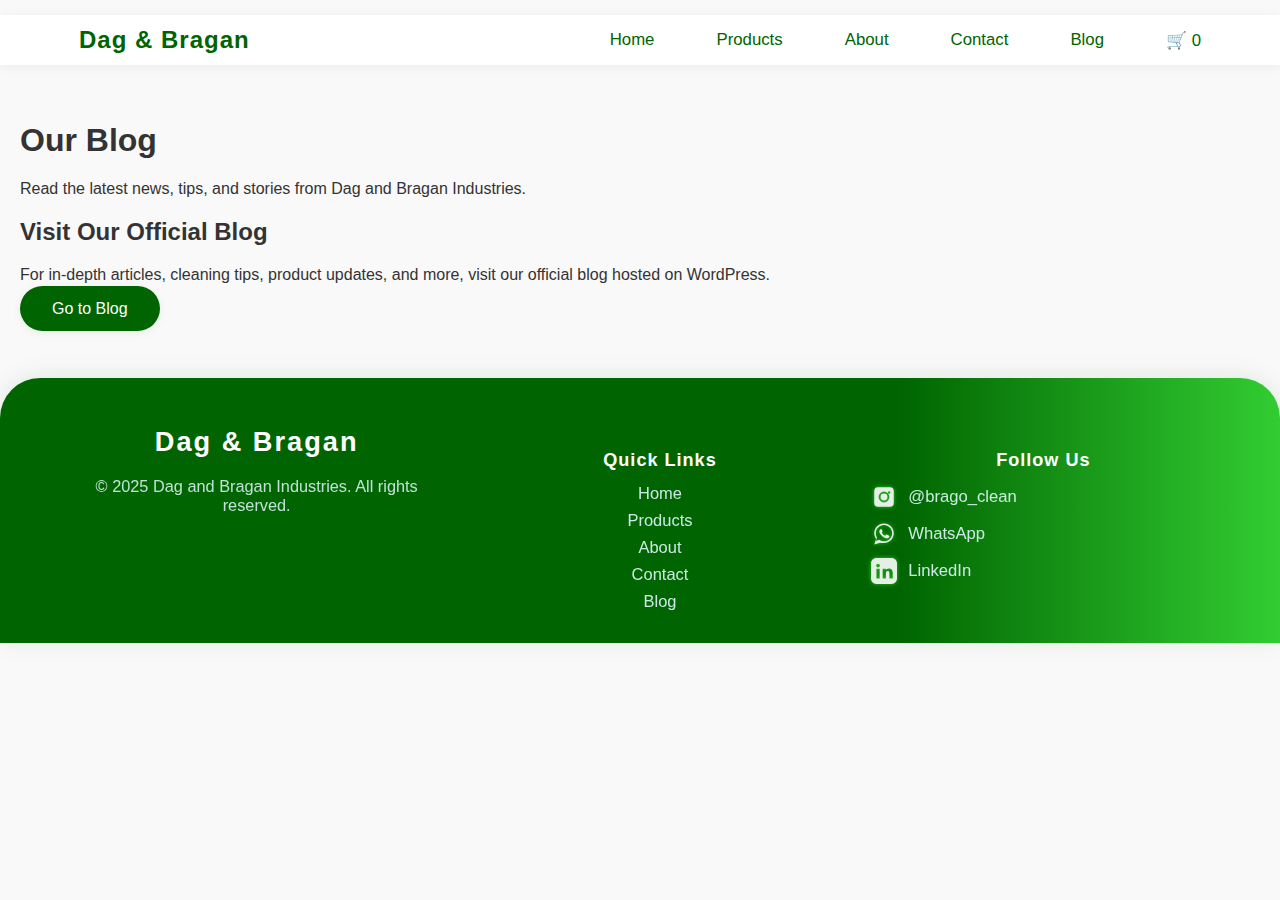
<file: blog.html>
<!DOCTYPE html>
<html lang="en">
<head>
  <meta charset="UTF-8">
  <meta name="viewport" content="width=device-width, initial-scale=1.0">
  <title>Blog | Dag and Bragan Industries</title>
  <link rel="stylesheet" href="style.css">
</head>
<body>
  <!-- Navbar (same as other pages) -->
  <nav class="navbar">
    <div class="nav-container">
      <a href="index.html" class="nav-logo">Dag & Bragan</a>
      <button class="nav-toggle" aria-label="Toggle navigation">
        <span class="bar"></span>
        <span class="bar"></span>
        <span class="bar"></span>
      </button>
      <ul class="nav-links">
        <li><a href="index.html">Home</a></li>
        <li><a href="products.html">Products</a></li>
        <li><a href="about.html">About</a></li>
        <li><a href="contact.html">Contact</a></li>
        <li><a href="blog.html">Blog</a></li>
        <li>
          <a href="#" class="cart-link">
            🛒 <span id="cart-count">0</span>
          </a>
        </li>
      </ul>
    </div>
  </nav>

  <main>
    <section class="blog-hero">
      <h1>Our Blog</h1>
      <p>Read the latest news, tips, and stories from Dag and Bragan Industries.</p>
    </section>

    <section class="blog-preview-list">
      <div class="blog-preview">
        <h2>Visit Our Official Blog</h2>
        <p>
          For in-depth articles, cleaning tips, product updates, and more, visit our official blog hosted on WordPress.
        </p>
        <a href="https://yourcompanyblog.wordpress.com/" target="_blank" class="btn primary">Go to Blog</a>
      </div>
      <!-- Optionally, you can show latest posts or featured articles here by fetching from WordPress API -->
    </section>
  </main>

  <!-- Footer (same as other pages) -->
  <footer class="site-footer">
    <div class="footer-container">
      <div class="footer-brand">
        <span class="footer-logo">Dag & Bragan</span>
        <p>&copy; 2025 Dag and Bragan Industries. All rights reserved.</p>
      </div>
      <div class="footer-links">
        <h4>Quick Links</h4>
        <ul>
          <li><a href="index.html">Home</a></li>
          <li><a href="products.html">Products</a></li>
          <li><a href="about.html">About</a></li>
          <li><a href="contact.html">Contact</a></li>
          <li><a href="blog.html">Blog</a></li>
        </ul>
      </div>
      <div class="footer-socials">
        <h4>Follow Us</h4>
        <ul>
          <li>
            <a href="https://instagram.com/brago_clean" target="_blank" rel="noopener" aria-label="Instagram">
              <svg class="social-icon" viewBox="0 0 24 24" fill="currentColor">
                <circle cx="12" cy="12" r="3.2"/>
                <path d="M17.5 3h-11A3.5 3.5 0 0 0 3 6.5v11A3.5 3.5 0 0 0 6.5 21h11A3.5 3.5 0 0 0 21 17.5v-11A3.5 3.5 0 0 0 17.5 3zm-5.5 14a5 5 0 1 1 0-10 5 5 0 0 1 0 10zm6-9.2a1.2 1.2 0 1 1-2.4 0 1.2 1.2 0 0 1 2.4 0z"/>
              </svg>
              @brago_clean
            </a>
          </li>
          <li>
            <a href="https://wa.me/" target="_blank" rel="noopener" aria-label="WhatsApp">
              <svg class="social-icon" viewBox="0 0 32 32" fill="currentColor">
                <path d="M16 3C9.373 3 4 8.373 4 15c0 2.65.87 5.11 2.37 7.13L4 29l7.13-2.37A11.93 11.93 0 0 0 16 27c6.627 0 12-5.373 12-12S22.627 3 16 3zm0 22c-1.98 0-3.85-.58-5.41-1.58l-.39-.25-4.23 1.41 1.41-4.23-.25-.39A9.94 9.94 0 0 1 6 15c0-5.514 4.486-10 10-10s10 4.486 10 10-4.486 10-10 10zm5.13-7.47c-.28-.14-1.65-.81-1.9-.9-.25-.09-.43-.14-.61.14-.18.28-.7.9-.86 1.08-.16.18-.32.2-.6.07-.28-.14-1.18-.44-2.25-1.41-.83-.74-1.39-1.65-1.56-1.93-.16-.28-.02-.43.12-.57.13-.13.28-.34.42-.51.14-.17.18-.29.28-.48.09-.18.05-.36-.02-.5-.07-.14-.61-1.47-.84-2.02-.22-.53-.45-.46-.61-.47-.16-.01-.36-.01-.56-.01-.2 0-.52.07-.8.36-.28.28-1.06 1.04-1.06 2.54 0 1.5 1.09 2.95 1.24 3.16.15.21 2.14 3.27 5.19 4.46.73.29 1.3.46 1.75.59.74.23 1.41.2 1.94.12.59-.09 1.81-.74 2.07-1.46.26-.72.26-1.34.18-1.46-.08-.12-.25-.18-.53-.32z"/>
              </svg>
              WhatsApp
            </a>
          </li>
          <li>
            <a href="https://linkedin.com" target="_blank" rel="noopener" aria-label="LinkedIn">
              <svg class="social-icon" viewBox="0 0 24 24" fill="currentColor">
                <path d="M19 0h-14c-2.76 0-5 2.24-5 5v14c0 2.76 2.24 5 5 5h14c2.76 0 5-2.24 5-5v-14c0-2.76-2.24-5-5-5zm-11 19h-3v-9h3v9zm-1.5-10.29c-.97 0-1.75-.79-1.75-1.75s.78-1.75 1.75-1.75 1.75.79 1.75 1.75-.78 1.75-1.75 1.75zm13.5 10.29h-3v-4.5c0-1.08-.02-2.47-1.5-2.47-1.5 0-1.73 1.17-1.73 2.39v4.58h-3v-9h2.89v1.23h.04c.4-.75 1.37-1.54 2.82-1.54 3.02 0 3.58 1.99 3.58 4.58v4.73z"/>
              </svg>
              LinkedIn
            </a>
          </li>
        </ul>
      </div>
    </div>
  </footer>

  <script src="app.js"></script>
</body>
</html>
</file>
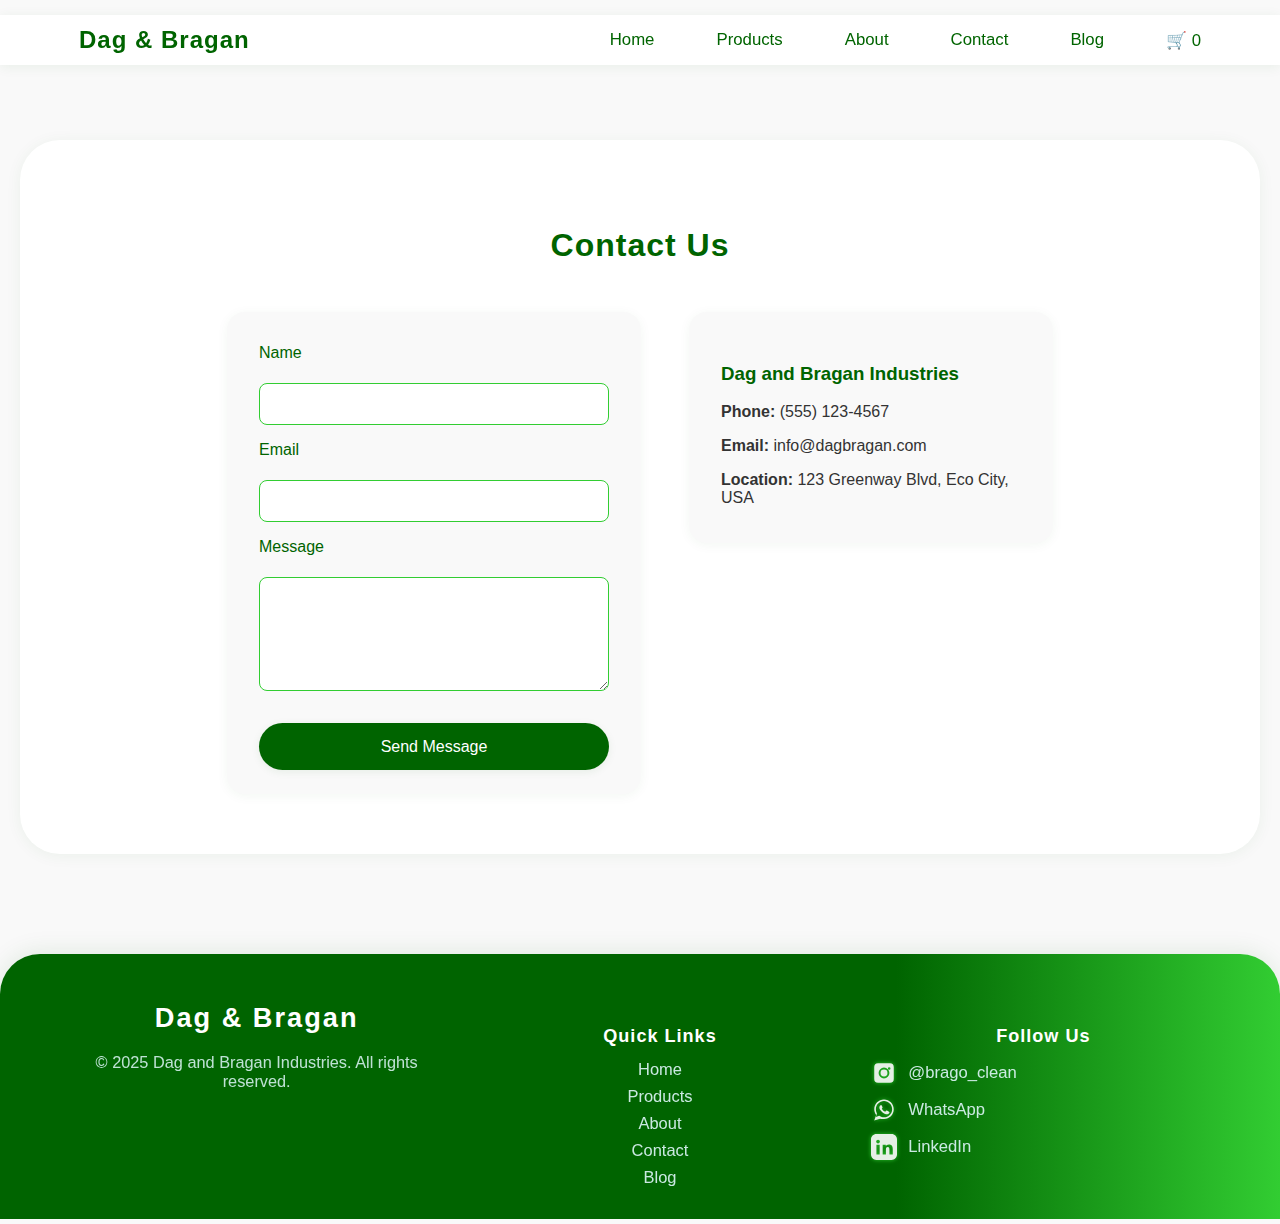
<file: contact.html>
<!DOCTYPE html>
<html lang="en">
<head>
  <meta charset="UTF-8">
  <meta name="viewport" content="width=device-width, initial-scale=1.0">
  <title>Contact | Dag and Bragan Industries</title>
  <link rel="stylesheet" href="style.css">
</head>
<body>
  <!-- Navbar (same as other pages) -->
  <nav class="navbar">
    <div class="nav-container">
      <a href="index.html" class="nav-logo">Dag & Bragan</a>
      <button class="nav-toggle" aria-label="Toggle navigation">
        <span class="bar"></span>
        <span class="bar"></span>
        <span class="bar"></span>
      </button>
      <ul class="nav-links">
        <li><a href="index.html">Home</a></li>
        <li><a href="products.html">Products</a></li>
        <li><a href="about.html">About</a></li>
        <li><a href="contact.html">Contact</a></li>
        <li><a href="blog.html">Blog</a></li>
        <li>
          <a href="#" class="cart-link">
            🛒 <span id="cart-count">0</span>
          </a>
        </li>
      </ul>
    </div>
  </nav>

  <main>
    <section class="contact-section" id="contact-section">
      <h2>Contact Us</h2>
      <div class="contact-container">
        <form class="contact-form" id="contact-form">
          <label for="name">Name</label>
          <input type="text" id="name" name="user_name" required>

          <label for="email">Email</label>
          <input type="email" id="email" name="user_email" required>

          <label for="message">Message</label>
          <textarea id="message" name="message" rows="5" required></textarea>

          <button type="submit" class="btn primary">Send Message</button>
        </form>
        <div class="contact-info">
          <h3>Dag and Bragan Industries</h3>
          <p><strong>Phone:</strong> (555) 123-4567</p>
          <p><strong>Email:</strong> info@dagbragan.com</p>
          <p><strong>Location:</strong> 123 Greenway Blvd, Eco City, USA</p>
        </div>
      </div>
    </section>
  </main>

  <!-- Footer (same as other pages) -->
  <footer class="site-footer">
    <div class="footer-container">
      <div class="footer-brand">
        <span class="footer-logo">Dag & Bragan</span>
        <p>&copy; 2025 Dag and Bragan Industries. All rights reserved.</p>
      </div>
      <div class="footer-links">
        <h4>Quick Links</h4>
        <ul>
          <li><a href="index.html">Home</a></li>
          <li><a href="products.html">Products</a></li>
          <li><a href="about.html">About</a></li>
          <li><a href="contact.html">Contact</a></li>
          <li><a href="blog.html">Blog</a></li>
        </ul>
      </div>
      <div class="footer-socials">
        <h4>Follow Us</h4>
        <ul>
          <li>
            <a href="https://instagram.com/brago_clean" target="_blank" rel="noopener" aria-label="Instagram">
              <svg class="social-icon" viewBox="0 0 24 24" fill="currentColor">
                <circle cx="12" cy="12" r="3.2"/>
                <path d="M17.5 3h-11A3.5 3.5 0 0 0 3 6.5v11A3.5 3.5 0 0 0 6.5 21h11A3.5 3.5 0 0 0 21 17.5v-11A3.5 3.5 0 0 0 17.5 3zm-5.5 14a5 5 0 1 1 0-10 5 5 0 0 1 0 10zm6-9.2a1.2 1.2 0 1 1-2.4 0 1.2 1.2 0 0 1 2.4 0z"/>
              </svg>
              @brago_clean
            </a>
          </li>
          <li>
            <a href="https://wa.me/" target="_blank" rel="noopener" aria-label="WhatsApp">
              <svg class="social-icon" viewBox="0 0 32 32" fill="currentColor">
                <path d="M16 3C9.373 3 4 8.373 4 15c0 2.65.87 5.11 2.37 7.13L4 29l7.13-2.37A11.93 11.93 0 0 0 16 27c6.627 0 12-5.373 12-12S22.627 3 16 3zm0 22c-1.98 0-3.85-.58-5.41-1.58l-.39-.25-4.23 1.41 1.41-4.23-.25-.39A9.94 9.94 0 0 1 6 15c0-5.514 4.486-10 10-10s10 4.486 10 10-4.486 10-10 10zm5.13-7.47c-.28-.14-1.65-.81-1.9-.9-.25-.09-.43-.14-.61.14-.18.28-.7.9-.86 1.08-.16.18-.32.2-.6.07-.28-.14-1.18-.44-2.25-1.41-.83-.74-1.39-1.65-1.56-1.93-.16-.28-.02-.43.12-.57.13-.13.28-.34.42-.51.14-.17.18-.29.28-.48.09-.18.05-.36-.02-.5-.07-.14-.61-1.47-.84-2.02-.22-.53-.45-.46-.61-.47-.16-.01-.36-.01-.56-.01-.2 0-.52.07-.8.36-.28.28-1.06 1.04-1.06 2.54 0 1.5 1.09 2.95 1.24 3.16.15.21 2.14 3.27 5.19 4.46.73.29 1.3.46 1.75.59.74.23 1.41.2 1.94.12.59-.09 1.81-.74 2.07-1.46.26-.72.26-1.34.18-1.46-.08-.12-.25-.18-.53-.32z"/>
              </svg>
              WhatsApp
            </a>
          </li>
          <li>
            <a href="https://linkedin.com" target="_blank" rel="noopener" aria-label="LinkedIn">
              <svg class="social-icon" viewBox="0 0 24 24" fill="currentColor">
                <path d="M19 0h-14c-2.76 0-5 2.24-5 5v14c0 2.76 2.24 5 5 5h14c2.76 0 5-2.24 5-5v-14c0-2.76-2.24-5-5-5zm-11 19h-3v-9h3v9zm-1.5-10.29c-.97 0-1.75-.79-1.75-1.75s.78-1.75 1.75-1.75 1.75.79 1.75 1.75-.78 1.75-1.75 1.75zm13.5 10.29h-3v-4.5c0-1.08-.02-2.47-1.5-2.47-1.5 0-1.73 1.17-1.73 2.39v4.58h-3v-9h2.89v1.23h.04c.4-.75 1.37-1.54 2.82-1.54 3.02 0 3.58 1.99 3.58 4.58v4.73z"/>
              </svg>
              LinkedIn
            </a>
          </li>
        </ul>
      </div>
    </div>
  </footer>

  <script src="app.js"></script>
</body>
</html>
</file>
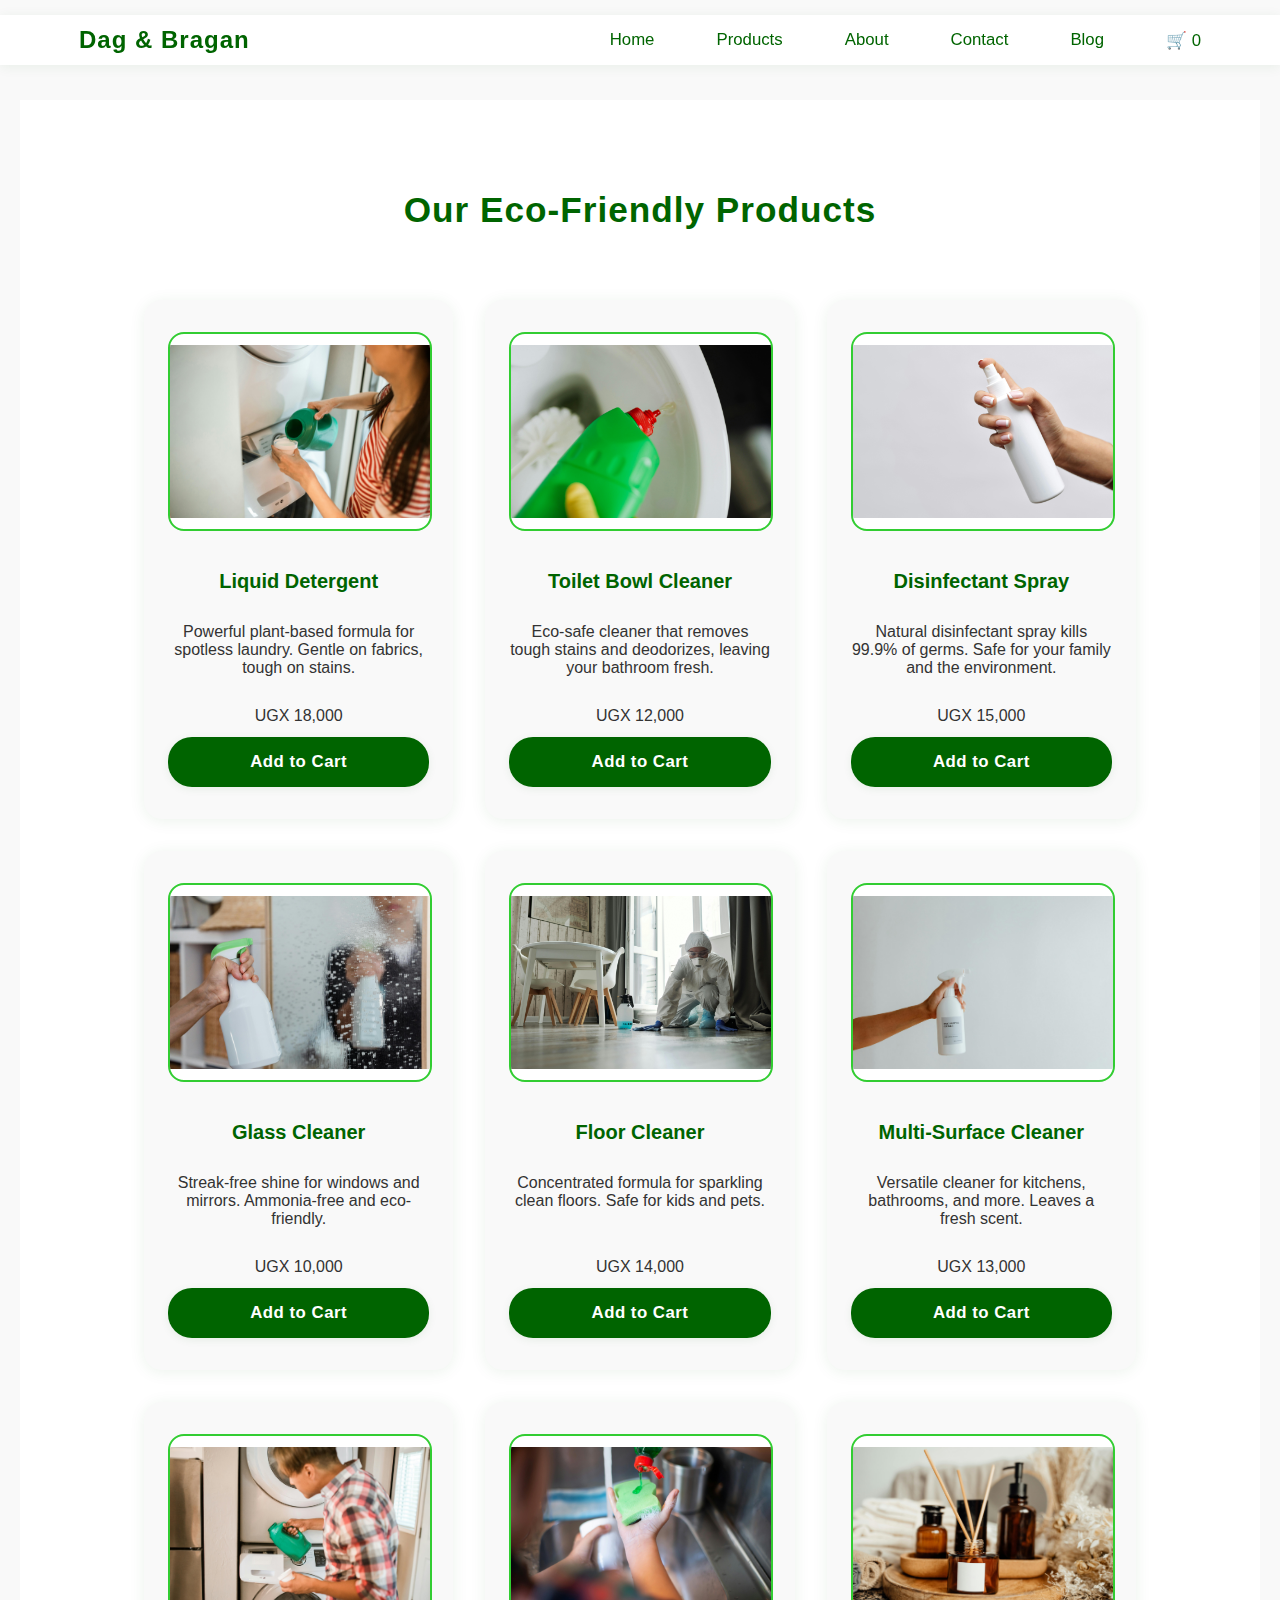
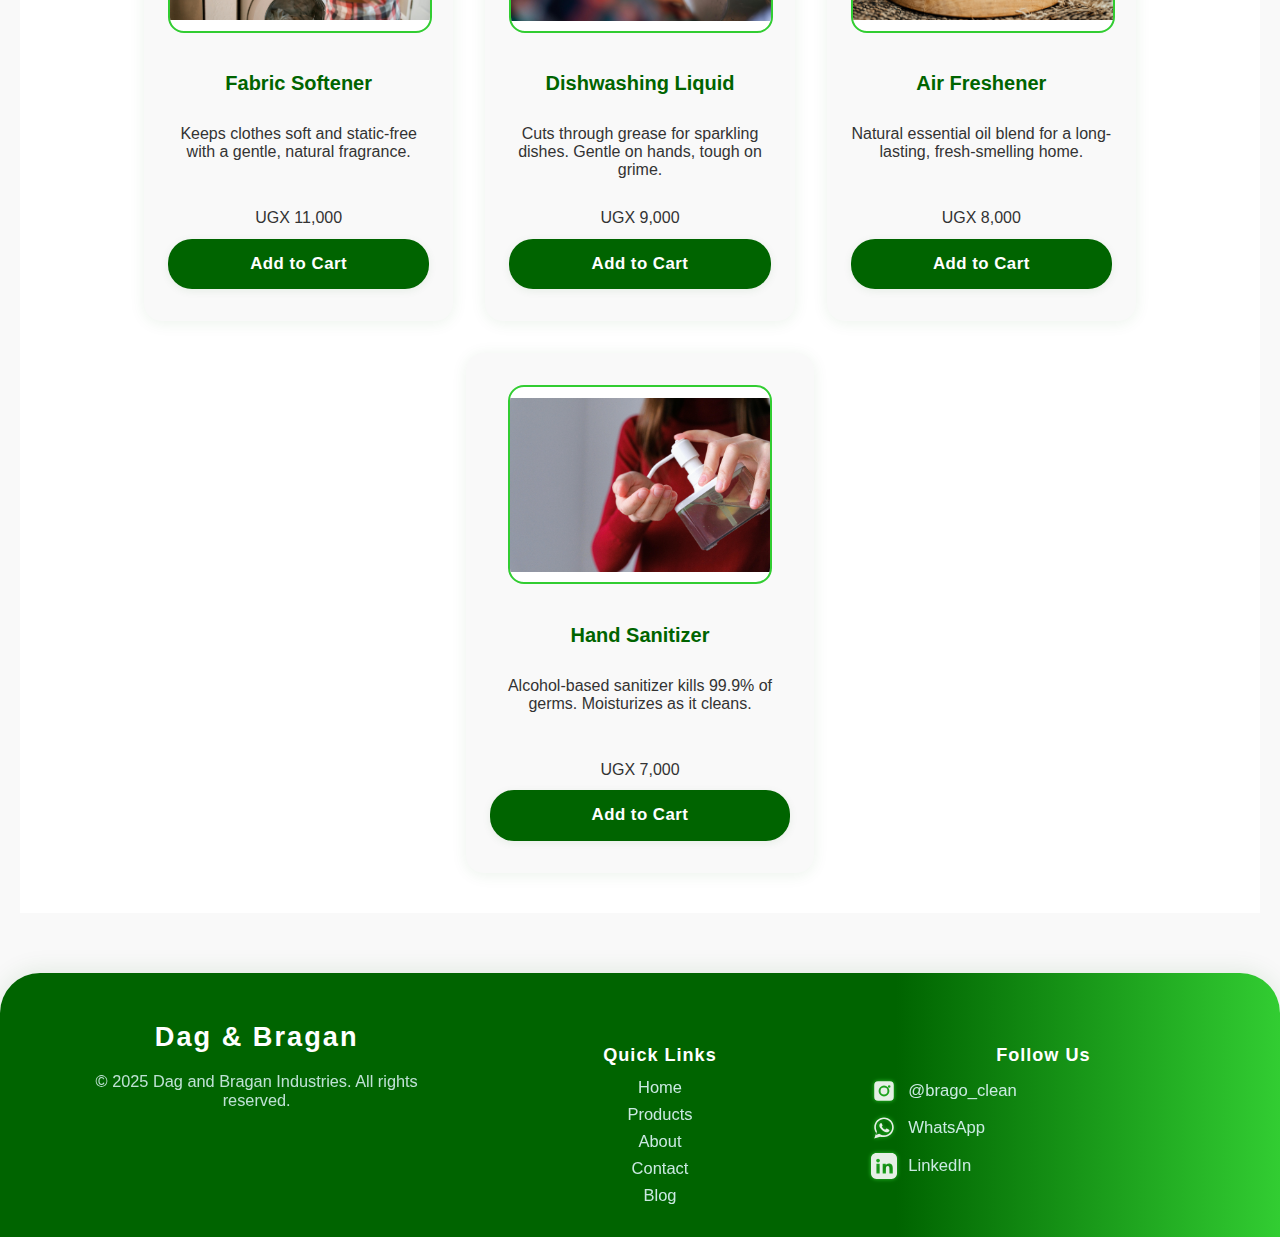
<file: products.html>
<!DOCTYPE html>
<html lang="en">

<head>
  <meta charset="UTF-8">
  <meta name="viewport" content="width=device-width, initial-scale=1.0">
  <title>Products | Dag and Bragan Industries</title>
  <link rel="stylesheet" href="style.css">
</head>

<body>
  <!-- Navbar (same as index.html) -->
  <nav class="navbar">
    <div class="nav-container">
      <a href="index.html" class="nav-logo">Dag & Bragan</a>
      <button class="nav-toggle" aria-label="Toggle navigation">
        <span class="bar"></span>
        <span class="bar"></span>
        <span class="bar"></span>
      </button>
      <ul class="nav-links">
        <li><a href="index.html">Home</a></li>
        <li><a href="products.html">Products</a></li>
        <li><a href="about.html">About</a></li>
        <li><a href="contact.html">Contact</a></li>
        <li><a href="blog.html">Blog</a></li>
        <li>
          <a href="#" class="cart-link">
            🛒 <span id="cart-count">0</span>
          </a>
        </li>
      </ul>
    </div>
  </nav>

  <main>
    <section class="product-showcase" id="products">
      <h2>Our Eco-Friendly Products</h2>
      <div class="products">
        <!-- Product cards will be rendered dynamically by app.js -->
      </div>
    </section>
  </main>

  <!-- Footer (same as index.html) -->
  <footer class="site-footer">
    <div class="footer-container">
      <div class="footer-brand">
        <span class="footer-logo">Dag & Bragan</span>
        <p>&copy; 2025 Dag and Bragan Industries. All rights reserved.</p>
      </div>
      <div class="footer-links">
        <h4>Quick Links</h4>
        <ul>
          <li><a href="index.html">Home</a></li>
          <li><a href="products.html">Products</a></li>
          <li><a href="about.html">About</a></li>
          <li><a href="contact.html">Contact</a></li>
          <li><a href="blog.html">Blog</a></li>
        </ul>
      </div>
      <div class="footer-socials">
        <h4>Follow Us</h4>
        <ul>
          <li>
            <a href="https://instagram.com/brago_clean" target="_blank" rel="noopener" aria-label="Instagram">
              <svg class="social-icon" viewBox="0 0 24 24" fill="currentColor">
                <circle cx="12" cy="12" r="3.2" />
                <path
                  d="M17.5 3h-11A3.5 3.5 0 0 0 3 6.5v11A3.5 3.5 0 0 0 6.5 21h11A3.5 3.5 0 0 0 21 17.5v-11A3.5 3.5 0 0 0 17.5 3zm-5.5 14a5 5 0 1 1 0-10 5 5 0 0 1 0 10zm6-9.2a1.2 1.2 0 1 1-2.4 0 1.2 1.2 0 0 1 2.4 0z" />
              </svg>
              @brago_clean
            </a>
          </li>
          <li>
            <a href="https://wa.me/" target="_blank" rel="noopener" aria-label="WhatsApp">
              <svg class="social-icon" viewBox="0 0 32 32" fill="currentColor">
                <path
                  d="M16 3C9.373 3 4 8.373 4 15c0 2.65.87 5.11 2.37 7.13L4 29l7.13-2.37A11.93 11.93 0 0 0 16 27c6.627 0 12-5.373 12-12S22.627 3 16 3zm0 22c-1.98 0-3.85-.58-5.41-1.58l-.39-.25-4.23 1.41 1.41-4.23-.25-.39A9.94 9.94 0 0 1 6 15c0-5.514 4.486-10 10-10s10 4.486 10 10-4.486 10-10 10zm5.13-7.47c-.28-.14-1.65-.81-1.9-.9-.25-.09-.43-.14-.61.14-.18.28-.7.9-.86 1.08-.16.18-.32.2-.6.07-.28-.14-1.18-.44-2.25-1.41-.83-.74-1.39-1.65-1.56-1.93-.16-.28-.02-.43.12-.57.13-.13.28-.34.42-.51.14-.17.18-.29.28-.48.09-.18.05-.36-.02-.5-.07-.14-.61-1.47-.84-2.02-.22-.53-.45-.46-.61-.47-.16-.01-.36-.01-.56-.01-.2 0-.52.07-.8.36-.28.28-1.06 1.04-1.06 2.54 0 1.5 1.09 2.95 1.24 3.16.15.21 2.14 3.27 5.19 4.46.73.29 1.3.46 1.75.59.74.23 1.41.2 1.94.12.59-.09 1.81-.74 2.07-1.46.26-.72.26-1.34.18-1.46-.08-.12-.25-.18-.53-.32z" />
              </svg>
              WhatsApp
            </a>
          </li>
          <li>
            <a href="https://linkedin.com" target="_blank" rel="noopener" aria-label="LinkedIn">
              <svg class="social-icon" viewBox="0 0 24 24" fill="currentColor">
                <path
                  d="M19 0h-14c-2.76 0-5 2.24-5 5v14c0 2.76 2.24 5 5 5h14c2.76 0 5-2.24 5-5v-14c0-2.76-2.24-5-5-5zm-11 19h-3v-9h3v9zm-1.5-10.29c-.97 0-1.75-.79-1.75-1.75s.78-1.75 1.75-1.75 1.75.79 1.75 1.75-.78 1.75-1.75 1.75zm13.5 10.29h-3v-4.5c0-1.08-.02-2.47-1.5-2.47-1.5 0-1.73 1.17-1.73 2.39v4.58h-3v-9h2.89v1.23h.04c.4-.75 1.37-1.54 2.82-1.54 3.02 0 3.58 1.99 3.58 4.58v4.73z" />
              </svg>
              LinkedIn
            </a>
          </li>
        </ul>
      </div>
    </div>
  </footer>

  <!-- JS: This enables all cart/shop functionality -->
  <script src="app.js"></script>
</body>

</html>
</file>
<file: style.css>
:root {
  --primary-color: #006400;
  --accent-color: #32cd32;
  --bg-color: #f9f9f9;
  --text-color: #333;
}

body {
  margin: 0;
  font-family: 'Segoe UI', Arial, sans-serif;
  background: var(--bg-color);
  color: var(--text-color);
}

header {
  background-color: #4CAF50;
  color: white;
  padding: 15px;
  text-align: center;
}

nav {
  margin: 15px 0;
}

nav a {
  margin: 0 15px;
  text-decoration: none;
  color: #4CAF50;
}

nav a:hover {
  text-decoration: underline;
}

main {
  padding: 20px;
}

footer {
  background-color: #4CAF50;
  color: white;
  text-align: center;
  padding: 10px;
  position: relative;
  bottom: 0;
  width: 100%;
}

.hero {
  display: flex;
  align-items: center;
  justify-content: space-between;
  padding: 60px 10%;
  background: linear-gradient(90deg, #e0f7fa 60%, #fff 100%);
  min-height: 80vh;
  border-radius: 0 0 40px 40px;
  box-shadow: 0 4px 24px rgba(0, 100, 0, 0.06);
}

.hero-content {
  max-width: 500px;
}

.hero-content h1 {
  font-size: 2.8rem;
  margin-bottom: 0.5em;
  color: var(--primary-color);
  letter-spacing: 1px;
}

.tagline {
  font-size: 1.5rem;
  margin-bottom: 1.5em;
  color: var(--accent-color);
  font-weight: 600;
}

.cta-buttons {
  display: flex;
  gap: 1em;
}

.btn {
  padding: 0.9em 2em;
  border: none;
  border-radius: 30px;
  font-size: 1rem;
  text-decoration: none;
  transition: background 0.2s, color 0.2s, box-shadow 0.2s;
  cursor: pointer;
  font-weight: 500;
  box-shadow: 0 2px 8px rgba(0, 100, 0, 0.08);
}

.btn.primary {
  background: var(--primary-color);
  color: #fff;
}

.btn.primary:hover {
  background: #004d1a;
  box-shadow: 0 4px 16px rgba(0, 100, 0, 0.12);
}

.btn.secondary {
  background: #fff;
  color: var(--primary-color);
  border: 2px solid var(--primary-color);
}

.btn.secondary:hover {
  background: var(--accent-color);
  color: #fff;
  border-color: var(--accent-color);
}

.hero-image img {
  width: 800px;
  max-width: 100%;
  border-radius: 20px;
  box-shadow: 0 8px 32px rgba(0,100,0,0.10);
  border: 2px solid var(--accent-color);
  background: #fff;
}

.product-showcase {
  padding: 60px 10% 40px 10%;
  background: #fff;
  text-align: center;
}

.product-showcase h2 {
  color: var(--primary-color);
  font-size: 2.2rem;
  margin-bottom: 2em;
  letter-spacing: 1px;
}

.products {
  display: flex;
  gap: 2em;
  justify-content: center;
  flex-wrap: wrap;
}

.product-card {
  background: var(--bg-color);
  border-radius: 18px;
  box-shadow: 0 2px 16px rgba(0,100,0,0.08);
  padding: 2em 1.5em 2em 1.5em;
  max-width: 300px;
  flex: 1 1 260px;
  display: flex;
  flex-direction: column;
  align-items: center;
  transition: transform 0.18s, box-shadow 0.18s;
}

.product-card:hover {
  transform: translateY(-8px) scale(1.03);
  box-shadow: 0 8px 32px rgba(0,100,0,0.13);
}

.product-card img {
  width: 100%;
  max-width: 260px;
  height: auto;
  aspect-ratio: 4/3;
  object-fit: contain;
  margin-bottom: 1.2em;
  border-radius: 16px;
  border: 2px solid var(--accent-color);
  background: #fff;
  display: block;
  margin-left: auto;
  margin-right: auto;
}

.product-card h3 {
  color: var(--primary-color);
  margin-bottom: 0.7em;
  font-size: 1.25rem;
}

.product-card p {
  font-size: 1rem;
  color: var(--text-color);
  margin-bottom: 1.5em;
  min-height: 60px;
}

.product-card .btn.primary {
  width: 100%;
  font-size: 1.05rem;
}

.product-card .add-to-cart {
  width: 100%;
  font-size: 1.08rem;
  padding: 0.9em 0;
  margin-top: 0.7em;
  border-radius: 24px;
  font-weight: 600;
  letter-spacing: 0.5px;
  box-shadow: 0 2px 8px rgba(0,100,0,0.08);
}

.product-card .add-to-cart:hover {
  background: var(--accent-color);
  color: #fff;
  border-color: var(--accent-color);
}

.about-us {
  background: linear-gradient(90deg, #e0f7fa 60%, #fff 100%);
  padding: 60px 10%;
  text-align: center;
  border-radius: 40px;
  margin: 40px 0;
  box-shadow: 0 2px 16px rgba(0,100,0,0.06);
}

.about-us h2 {
  color: var(--primary-color);
  font-size: 2rem;
  margin-bottom: 1em;
  letter-spacing: 1px;
}

.about-us p {
  color: var(--text-color);
  font-size: 1.15rem;
  max-width: 700px;
  margin: 0 auto;
  line-height: 1.7;
}

.contact-section {
  background: #fff;
  padding: 60px 10%;
  border-radius: 40px;
  margin: 40px 0;
  box-shadow: 0 2px 16px rgba(0,100,0,0.06);
  text-align: center;
}

.contact-section h2 {
  color: var(--primary-color);
  font-size: 2rem;
  margin-bottom: 1.5em;
  letter-spacing: 1px;
}

.contact-container {
  display: flex;
  gap: 3em;
  justify-content: center;
  align-items: flex-start;
  flex-wrap: wrap;
}

.contact-form {
  background: var(--bg-color);
  padding: 2em 2em 1.5em 2em;
  border-radius: 18px;
  box-shadow: 0 2px 12px rgba(0,100,0,0.05);
  min-width: 300px;
  max-width: 350px;
  flex: 1 1 320px;
  display: flex;
  flex-direction: column;
  gap: 1em;
}

.contact-form label {
  text-align: left;
  color: var(--primary-color);
  font-weight: 500;
  margin-bottom: 0.3em;
}

.contact-form input,
.contact-form textarea {
  padding: 0.7em;
  border: 1.5px solid var(--accent-color);
  border-radius: 8px;
  font-size: 1rem;
  background: #fff;
  color: var(--text-color);
  resize: vertical;
}

.contact-form input:focus,
.contact-form textarea:focus {
  outline: none;
  border-color: var(--primary-color);
  background: #f0fff0;
}

.contact-form button {
  margin-top: 1em;
}

.contact-info {
  background: var(--bg-color);
  padding: 2em 2em 1.5em 2em;
  border-radius: 18px;
  box-shadow: 0 2px 12px rgba(0,100,0,0.05);
  min-width: 250px;
  max-width: 300px;
  flex: 1 1 260px;
  text-align: left;
}

.contact-info h3 {
  color: var(--primary-color);
  margin-bottom: 1em;
}

.contact-info p {
  color: var(--text-color);
  margin-bottom: 0.7em;
  font-size: 1rem;
}

.navbar {
  position: sticky;
  top: 0;
  width: 100%;
  background: #fff;
  z-index: 100;
  box-shadow: 0 2px 12px rgba(0,100,0,0.07);
}

.nav-container {
  display: flex;
  align-items: center;
  justify-content: space-between;
  max-width: 1200px;
  margin: 0 auto;
  padding: 0.7em 5%;
}

.nav-logo {
  font-size: 1.5rem;
  color: var(--primary-color);
  font-weight: bold;
  text-decoration: none;
  letter-spacing: 1px;
}

.nav-links {
  list-style: none;
  display: flex;
  gap: 2em;
  margin: 0;
  padding: 0;
}

.nav-links li a {
  color: var(--primary-color);
  text-decoration: none;
  font-weight: 500;
  font-size: 1.05rem;
  transition: color 0.2s;
}

.nav-links li a:hover,
.nav-links li a:focus {
  color: var(--accent-color);
}

.nav-toggle {
  display: none;
  flex-direction: column;
  justify-content: center;
  background: none;
  border: none;
  cursor: pointer;
  height: 32px;
  width: 40px;
  padding: 0;
}

.nav-toggle .bar {
  width: 28px;
  height: 3px;
  background: var(--primary-color);
  margin: 4px 0;
  border-radius: 2px;
  transition: 0.3s;
}

/* Newsletter Section */
.newsletter-section {
  background: linear-gradient(90deg, #e0f7fa 60%, #fff 100%);
  padding: 48px 10%;
  text-align: center;
  border-radius: 32px;
  margin: 40px 0;
  box-shadow: 0 2px 16px rgba(0,100,0,0.06);
}

.newsletter-section h2 {
  color: var(--primary-color);
  font-size: 1.7rem;
  margin-bottom: 1.2em;
  letter-spacing: 1px;
}

.newsletter-form {
  display: flex;
  justify-content: center;
  align-items: center;
  gap: 1em;
  flex-wrap: wrap;
}

.newsletter-form input[type="email"] {
  padding: 0.8em 1.2em;
  border: 1.5px solid var(--accent-color);
  border-radius: 24px;
  font-size: 1rem;
  min-width: 240px;
  background: #fff;
  color: var(--text-color);
  transition: border 0.2s;
}

.newsletter-form input[type="email"]:focus {
  outline: none;
  border-color: var(--primary-color);
  background: #f0fff0;
}

.newsletter-form button {
  padding: 0.8em 2em;
  border-radius: 24px;
  font-size: 1rem;
}

/* Footer Styles */
.site-footer {
  background: linear-gradient(90deg, #006400 70%, #32cd32 100%);
  color: #fff;
  padding: 48px 0 24px 0;
  border-radius: 40px 40px 0 0;
  margin-top: 40px;
  box-shadow: 0 -2px 24px rgba(0,100,0,0.10);
  font-size: 1rem;
  width: 100%;
}

.footer-container {
  display: flex;
  justify-content: space-between;
  align-items: flex-start;
  flex-wrap: wrap;
  gap: 3em;
  max-width: 1200px;
  margin: 0 auto;
  width: 90%;
}

.footer-brand {
  flex: 1 1 220px;
  min-width: 200px;
}

.footer-logo {
  font-size: 1.7rem;
  font-weight: bold;
  letter-spacing: 2px;
  color: #fff;
  display: block;
  margin-bottom: 0.7em;
  font-family: 'Segoe UI', Arial, sans-serif;
}

.footer-brand p {
  font-size: 1.02rem;
  margin: 0;
  color: #e0f7fa;
  opacity: 0.85;
}

.footer-links {
  flex: 1 1 160px;
  min-width: 140px;
}

.footer-links h4 {
  margin-bottom: 0.7em;
  font-size: 1.13rem;
  color: #fff;
  font-weight: 600;
  letter-spacing: 1px;
}

.footer-links ul {
  list-style: none;
  padding: 0;
  margin: 0;
}

.footer-links ul li {
  margin-bottom: 0.5em;
}

.footer-links ul li a {
  color: #e0f7fa;
  text-decoration: none;
  font-size: 1.03rem;
  transition: color 0.2s;
  opacity: 0.9;
}

.footer-links ul li a:hover {
  color: #fff;
  opacity: 1;
  text-decoration: underline;
}

.footer-socials {
  flex: 1 1 180px;
  min-width: 160px;
}

.footer-socials h4 {
  margin-bottom: 0.7em;
  font-size: 1.13rem;
  color: #fff;
  font-weight: 600;
  letter-spacing: 1px;
}

.footer-socials ul {
  list-style: none;
  padding: 0;
  margin: 0;
}

.footer-socials ul li {
  margin-bottom: 0.7em;
  display: flex;
  align-items: center;
}

.social-icon {
  width: 26px;
  height: 26px;
  margin-right: 0.7em;
  vertical-align: middle;
  filter: brightness(0) invert(1) drop-shadow(0 0 2px #32cd32);
  transition: filter 0.2s;
}

.footer-socials ul li a {
  color: #e0f7fa;
  text-decoration: none;
  font-size: 1.04rem;
  display: flex;
  align-items: center;
  transition: color 0.2s;
  opacity: 0.9;
}

.footer-socials ul li a:hover .social-icon {
  filter: brightness(0) invert(1) drop-shadow(0 0 6px #fff);
}

.footer-socials ul li a:hover {
  color: #fff;
  opacity: 1;
}

.payment-options {
  margin: 1em 0 1.5em 0;
  text-align: left;
}

.payment-options label {
  margin-right: 1.5em;
  font-size: 1.05rem;
  cursor: pointer;
}

@media (max-width: 900px) {
  .hero {
    flex-direction: column-reverse;
    text-align: center;
    padding: 40px 5%;
  }
  .hero-image {
    margin-bottom: 2em;
  }
  .products {
    flex-direction: column;
    gap: 2em;
    align-items: center;
  }
  .about-us {
    padding: 40px 5%;
    border-radius: 20px;
  }
  .contact-container {
    flex-direction: column;
    align-items: center;
    gap: 2em;
  }
  .contact-section {
    padding: 40px 5%;
    border-radius: 24px;
  }
  .nav-links {
    display: none;
  }
  .nav-links.active {
    display: flex;
  }
  .nav-toggle {
    display: flex;
  }
  .footer-container {
    flex-direction: column;
    align-items: flex-start;
    gap: 2em;
  }
  .site-footer {
    padding: 32px 0 18px 0;
    border-radius: 24px 24px 0 0;
  }
  .nav-links {
    position: fixed;
    top: 0;
    right: -250px;
    height: 100vh;
    width: 220px;
    background: rgba(9, 231, 60, 0.165); /* semi-transparent for glass effect */
    backdrop-filter: blur(16px) saturate(180%);
    -webkit-backdrop-filter: blur(16px) saturate(180%);
    box-shadow: -2px 0 12px rgba(0,0,0,0.08);
    flex-direction: column;
    align-items: flex-start;
    padding: 2em 1.5em;
    transition: right 0.3s;
    z-index: 1000;
    display: flex;
    border-left: 1.5px solid rgba(200,200,200,0.18);
  }
  .nav-links.active {
    right: 0;
  }
  .nav-toggle {
    display: flex;
    flex-direction: column;
    justify-content: center;
    gap: 5px;
    width: 40px;
    height: 40px;
    background: none;
    border: none;
    cursor: pointer;
    z-index: 1100;
  }
  .nav-toggle .bar {
    display: block;
    width: 28px;
    height: 4px;
    background: #222;
    border-radius: 2px;
    transition: 0.3s;
  }
  .nav-container {
    position: relative;
    z-index: 1200;
  }
}

@media (max-width: 600px) {
  .newsletter-form {
    flex-direction: column;
    gap: 0.7em;
  }
}

@media (min-width: 901px) {
  .nav-links {
    position: static;
    flex-direction: row;
    height: auto;
    width: auto;
    background: none;
    box-shadow: none;
    padding: 0;
    right: 0;
    display: flex !important;
  }
  .nav-toggle {
    display: none !important;
  }
}
</file>
